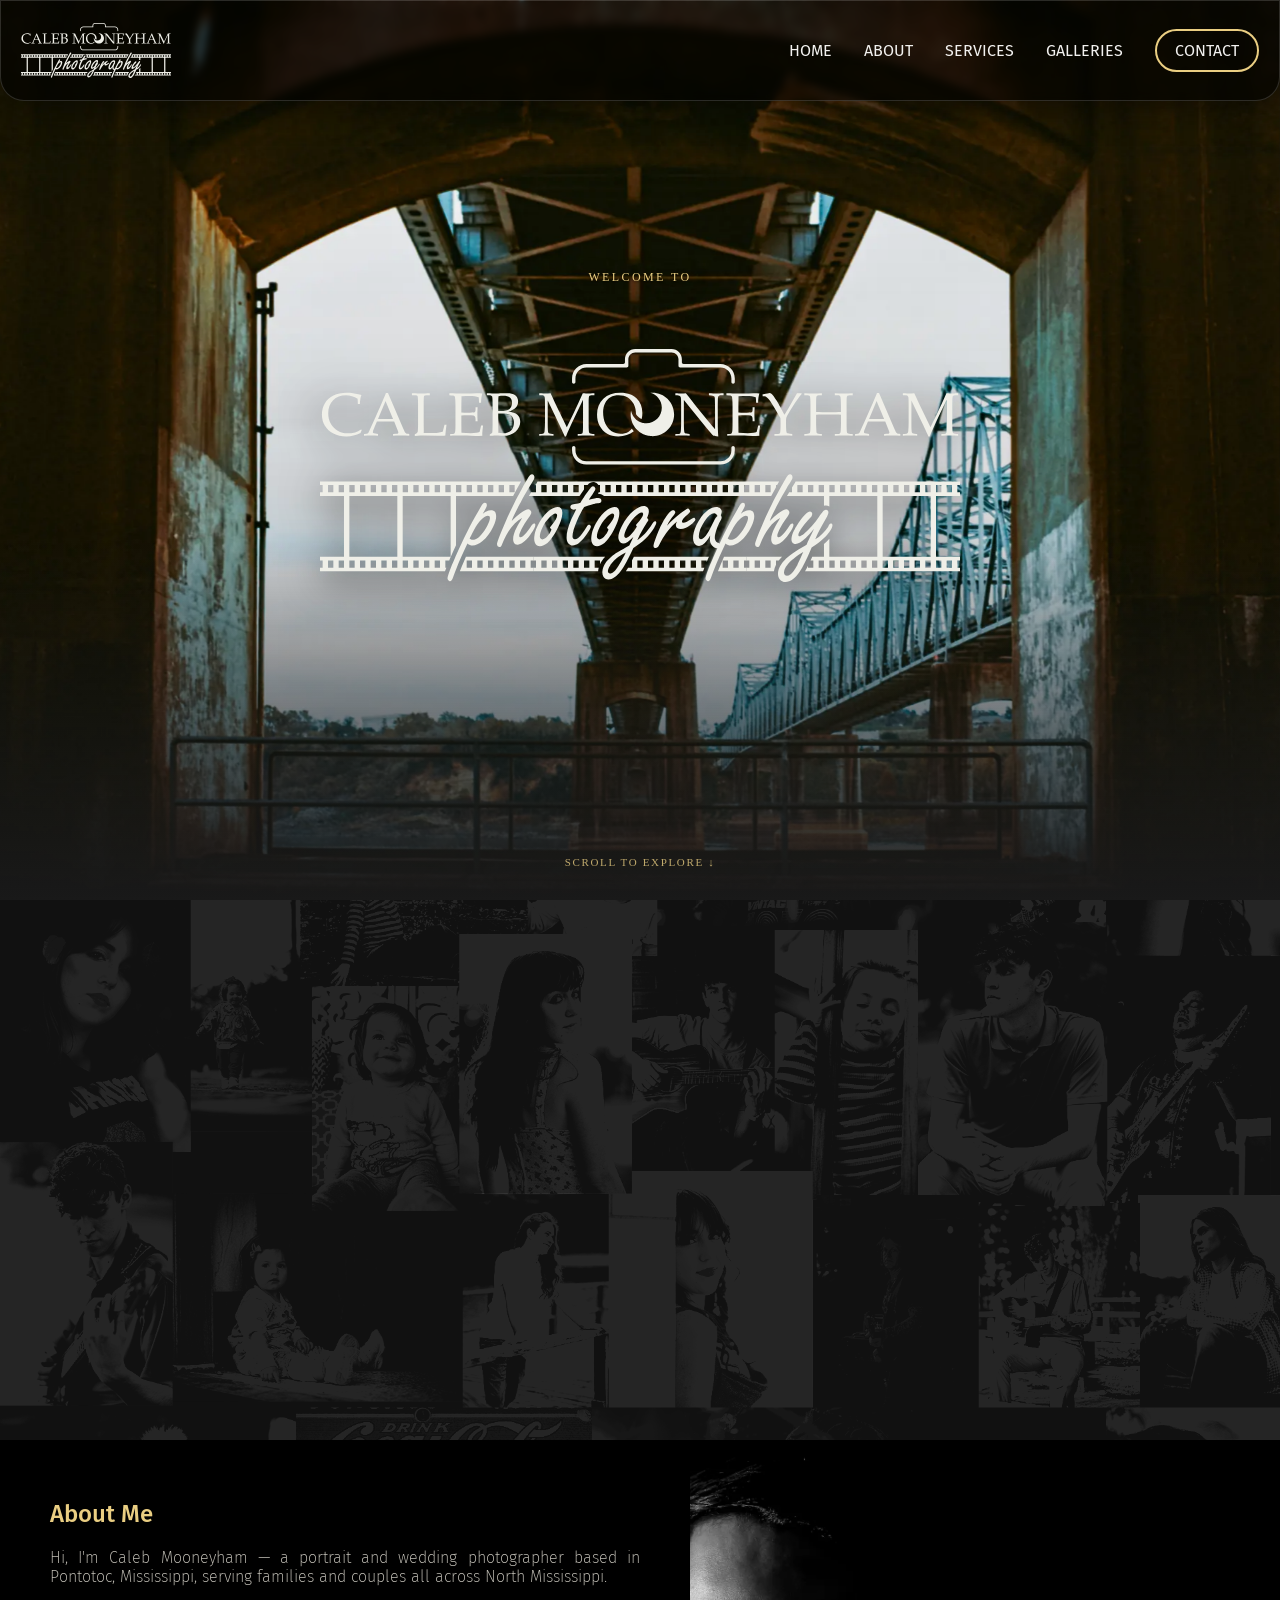
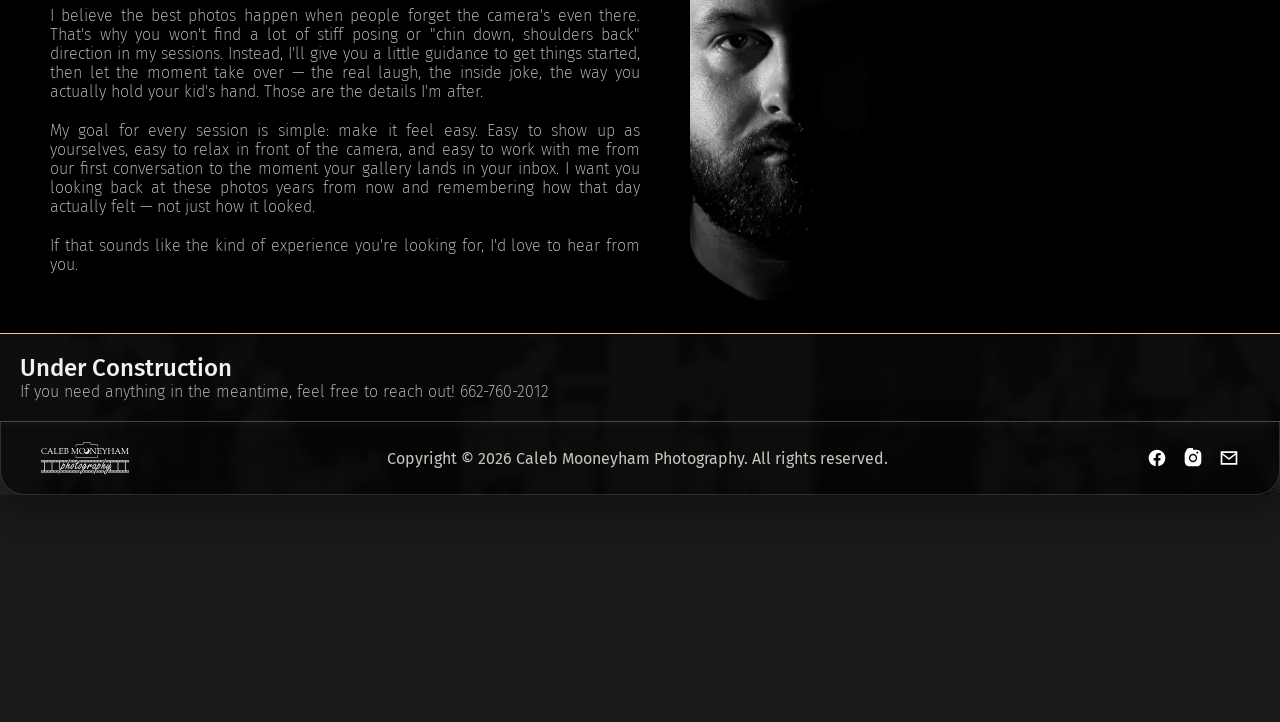
<file: Index.html>
<!DOCTYPE html>
<html lang="en">
<style>
  body {
    background-image: url('./img/background.webp');
    background-size: 100%;
    background-position: center;  
    }
</style>
<head>
  <meta charset="UTF-8">
  <meta name="viewport" content="width=device-width, initial-scale=1.0">
  <title>Caleb Mooneyham Photo</title>
    <link rel="stylesheet" href="./css/style.css">
</head>
<body>
<!-- =====================================================================
                                NAVIGATION BAR
     ===================================================================== -->
    <nav>
        <div class="logo">
            <img src="./img/logo.svg" alt="./img/logo.webp">
        </div>
        <div class="hamburger">
            <div class="bar"></div>
            <div class="bar"></div>
            <div class="bar"></div>
        </div>
        <ul class="nav-links">
            <li><a href="./index.html">Home</a></li>
            <li><a href="./index.html#about">About</a></li>
            <li><a href="./index.html#services">Services</a></li>
            <li><a href="./portfolio.html">Galleries</a></li>
            <li><a class="nav-cta-button" href="#contact">Contact</a></li>
        </ul>
    </nav>
<!-- =====================================================================
                            NAVIGATION BAR END
     ===================================================================== -->

      <!-- ====== GALLERY HEADER ====== -->
  <div class="hero-wrap">
    <section class="hero">
      <div class="hero__img" id="heroImg" style="background-image: url('./img/header.webp');"></div>
      <div class="hero__overlay"></div>
      <div class="hero__content" id="heroContent">
        <div class="hero__eyebrow">WELCOME TO</div>
        <img class="logo-main" src="./img/logo.svg">
        <!-- <p class="body-c">
        DESCRIPTION
        </p> -->
    </div>
      <div class="hero__scroll">Scroll to explore ↓</div>
    </section>
  </div>

  <!-- ====== END GALLERY HEADER ====== -->
<section class="about-me-box" id="about">
  <div class="about-me-text">
<p class="heading-acc">About Me</p>
<p class="body">Hi, I'm Caleb Mooneyham — a portrait and wedding photographer based in Pontotoc, Mississippi, serving families and couples all across North Mississippi.</p>
<p class="body">I believe the best photos happen when people forget the camera's even there. That's why you won't find a lot of stiff posing or "chin down, shoulders back" direction in my sessions. Instead, I'll give you a little guidance to get things started, then let the moment take over — the real laugh, the inside joke, the way you actually hold your kid's hand. Those are the details I'm after.</p>
<p class="body">My goal for every session is simple: make it feel easy. Easy to show up as yourselves, easy to relax in front of the camera, and easy to work with me from our first conversation to the moment your gallery lands in your inbox. I want you looking back at these photos years from now and remembering how that day actually felt — not just how it looked.</p>
<p class="body">If that sounds like the kind of experience you're looking for, I'd love to hear from you.</p>
</div>
<div class="about-me-image">
<picture>
<source media="(max-width: 768px)" srcset="./img/about-mob.webp">
<img src="./img/about-dsk2.webp" alt="Caleb Mooneyham, photographer, lying on the ground taking a photo">
</picture>
</div>
</section>


    <div class="boxnm">
        <p class="heading">Under Construction</p>
        <p class="body">If you need anything in the meantime, feel free to reach out! 662-760-2012</p>
    </div>
<!-- =============================================================================
                                    WEBSITE FOOTER
     ============================================================================= -->
<footer class="site-footer">
  <div class="footer-logo">
    <a href="./index.html">
      <img src="./img/logo.svg" alt="Caleb Mooneyham Photography logo">
    </a>
  </div>

  <p class="body-c">Copyright &copy; 2026 Caleb Mooneyham Photography. All rights reserved.</p>

  <div class="footer-social">
    <a href="https://facebook.com/yourpage" target="_blank" rel="noopener noreferrer" aria-label="Facebook">
      <svg viewBox="0 0 24 24" width="20" height="20" fill="currentColor">
        <path d="M22 12c0-5.523-4.477-10-10-10S2 6.477 2 12c0 4.991 3.657 9.128 8.438 9.878v-6.987h-2.54V12h2.54V9.797c0-2.506 1.492-3.89 3.777-3.89 1.094 0 2.238.195 2.238.195v2.46h-1.26c-1.243 0-1.63.771-1.63 1.562V12h2.773l-.443 2.891h-2.33v6.987C18.343 21.128 22 16.991 22 12z"/>
      </svg>
    </a>
    <a href="https://instagram.com/yourhandle" target="_blank" rel="noopener noreferrer" aria-label="Instagram">
      <svg viewBox="0 0 24 24" width="20" height="20" fill="currentColor">
        <path d="M12 2c2.717 0 3.056.01 4.122.06 1.065.05 1.79.217 2.428.465a4.9 4.9 0 0 1 1.771 1.153 4.9 4.9 0 0 1 1.153 1.771c.248.637.415 1.363.465 2.428.05 1.066.06 1.405.06 4.122s-.01 3.056-.06 4.122c-.05 1.065-.217 1.79-.465 2.428a4.9 4.9 0 0 1-1.153 1.771 4.9 4.9 0 0 1-1.771 1.153c-.637.248-1.363.415-2.428.465-1.066.05-1.405.06-4.122.06s-3.056-.01-4.122-.06c-1.065-.05-1.79-.217-2.428-.465a4.9 4.9 0 0 1-1.771-1.153 4.9 4.9 0 0 1-1.153-1.771c-.248-.637-.415-1.363-.465-2.428C2.01 15.056 2 14.717 2 12s.01-3.056.06-4.122c.05-1.065.217-1.79.465-2.428a4.9 4.9 0 0 1 1.153-1.771A4.9 4.9 0 0 1 5.45.526C6.087.278 6.812.111 7.878.06 8.944.01 9.283 0 12 0zm0 5a5 5 0 1 0 0 10 5 5 0 0 0 0-10zm0 8.25a3.25 3.25 0 1 1 0-6.5 3.25 3.25 0 0 1 0 6.5zm5.25-8.5a1.25 1.25 0 1 0 0-2.5 1.25 1.25 0 0 0 0 2.5z"/>
      </svg>
    </a>
    <a href="mailto:you@example.com" aria-label="Email">
      <svg viewBox="0 0 24 24" width="20" height="20" fill="currentColor">
        <path d="M2 4h20v16H2V4zm2 2v.01L12 12l8-5.99V6H4zm16 2.24l-7.4 5.55a1 1 0 0 1-1.2 0L4 8.24V18h16V8.24z"/>
      </svg>
    </a>
  </div>
</footer>
<!-- =============================================================================
                                  WEBSITE FOOTER END
     ============================================================================= -->
</body>

<script src="./js/navigation.js"></script>
<script src="./js/script.js"></script>
</html>
</file>
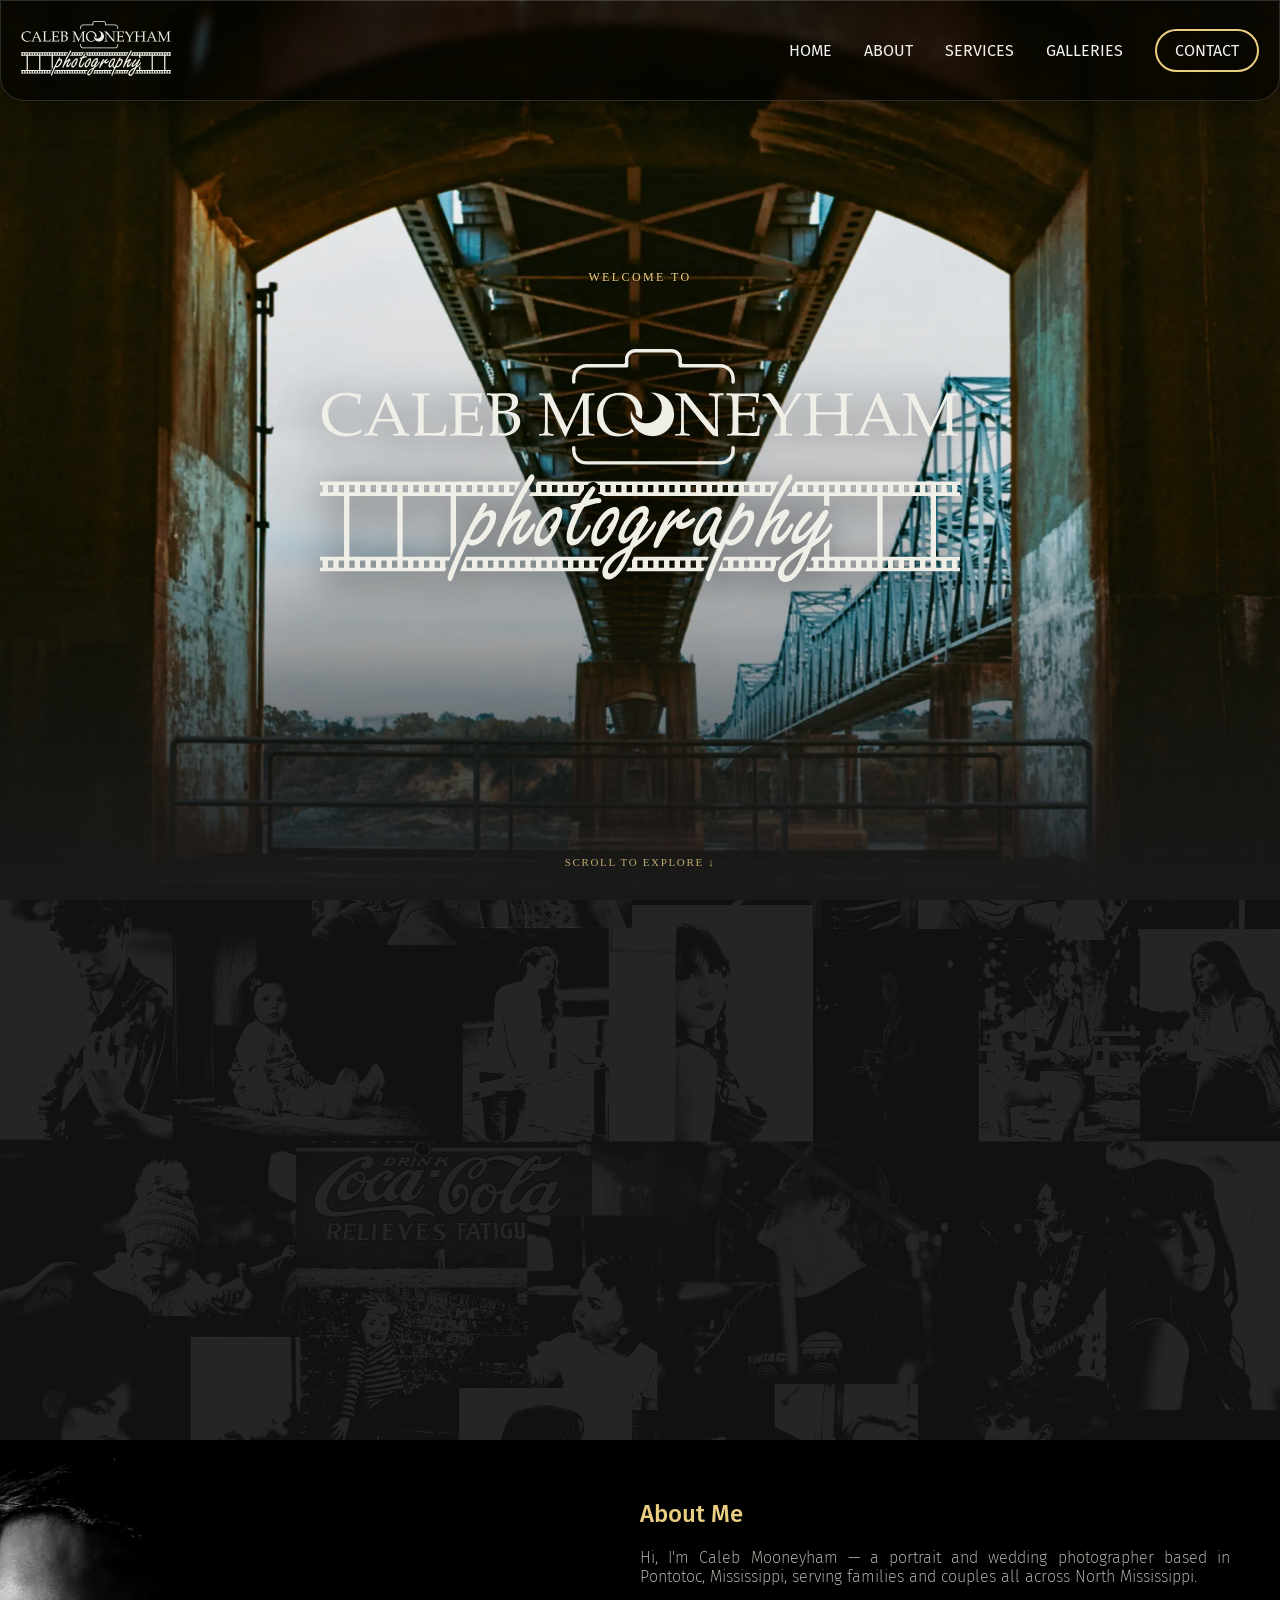
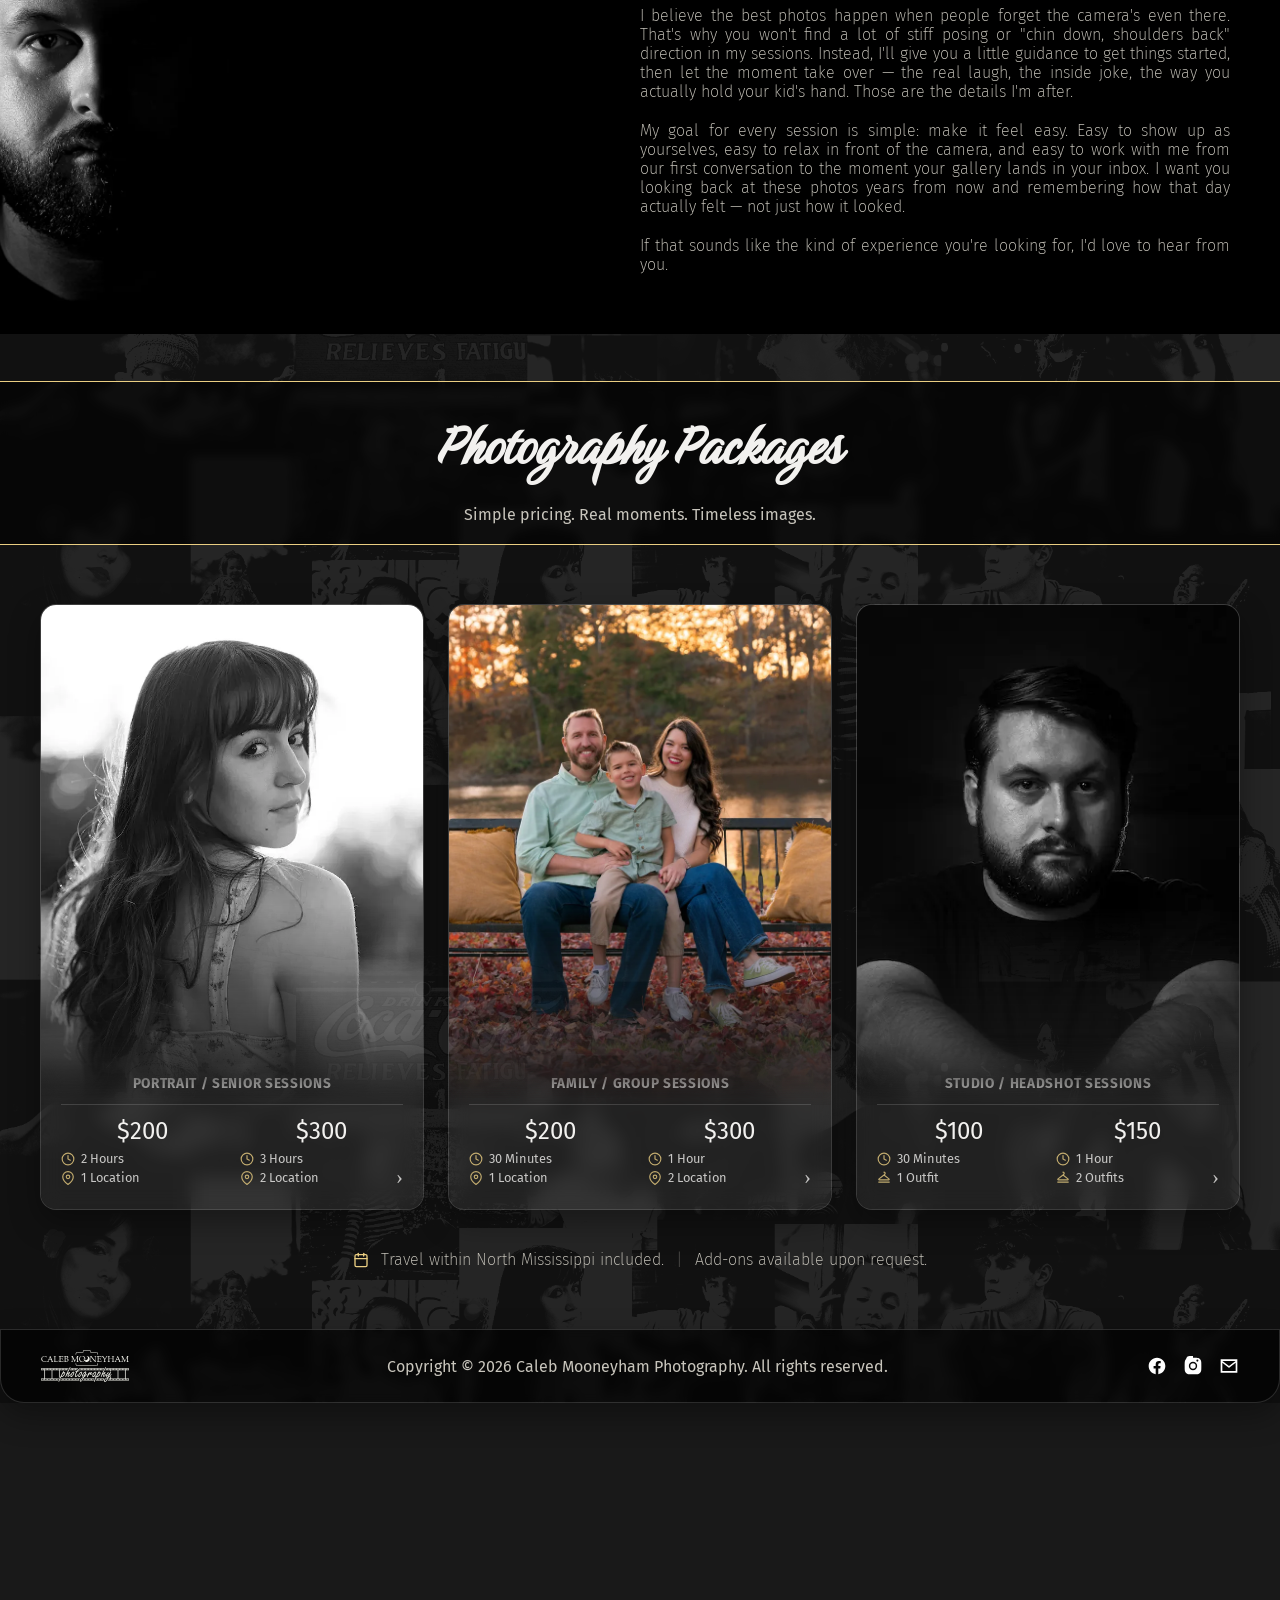
<file: index.html>
<!DOCTYPE html>
<html lang="en">
<style>
  body {
    background-image: url('./img/background.webp');
    background-size: 100%;
    background-position: center;  
    }
</style>
<head>
  <meta charset="UTF-8">
  <meta name="viewport" content="width=device-width, initial-scale=1.0">
  <title>Caleb Mooneyham Photo</title>
    <link rel="stylesheet" href="./css/style.css?v=3">
</head>

<body>
<!-- =====================================================================
                                NAVIGATION BAR
     ===================================================================== -->
    <nav>
        <div class="logo">
          <a href="./index.html">
            <img src="./img/logo.svg" alt="./img/logo.webp">
          </a>
        </div>
        <div class="hamburger">
            <div class="bar"></div>
            <div class="bar"></div>
            <div class="bar"></div>
        </div>
        <ul class="nav-links">
            <li><a href="./index.html">Home</a></li>
            <li><a href="./index.html#about">About</a></li>
            <li><a href="./index.html#services">Services</a></li>
            <li><a href="./portfolio.html">Galleries</a></li>
            <li><a class="nav-cta-button" href="#" id="contact-btn">Contact</a></li>
        </ul>
    </nav>
<!-- =====================================================================
                            NAVIGATION BAR END
     ===================================================================== -->

      <!-- ====== GALLERY HEADER ====== -->
  <div class="hero-wrap">
    <section class="hero">
      <div class="hero__img" id="heroImg" style="background-image: url('./img/header.webp');"></div>
      <div class="hero__overlay"></div>
      <div class="hero__content" id="heroContent">
        <div class="hero__eyebrow">WELCOME TO</div>
        <img class="logo-main" src="./img/logo.svg">
        <!-- <p class="body-c">
        DESCRIPTION
        </p> -->
    </div>
      <div class="hero__scroll">Scroll to explore ↓</div>
    </section>
  </div>

  <!-- ====== END GALLERY HEADER ====== -->
<section class="about-me-box" id="about">
  <div class="about-me-image">
    <picture>
    <source media="(max-width: 768px)" srcset="./img/about-mob.webp?v=2">
    <img src="./img/about-dsk2.webp?v=2" alt="Caleb Mooneyham, photographer, lying on the ground taking a photo">
    </picture>
    </div>
  <div class="about-me-text">
    <p class="heading-acc">About Me</p>
    <p class="body">Hi, I'm Caleb Mooneyham — a portrait and wedding photographer based in Pontotoc, Mississippi, serving families and couples all across North Mississippi.</p>
    <p class="body">I believe the best photos happen when people forget the camera's even there. That's why you won't find a lot of stiff posing or "chin down, shoulders back" direction in my sessions. Instead, I'll give you a little guidance to get things started, then let the moment take over — the real laugh, the inside joke, the way you actually hold your kid's hand. Those are the details I'm after.</p>
    <p class="body">My goal for every session is simple: make it feel easy. Easy to show up as yourselves, easy to relax in front of the camera, and easy to work with me from our first conversation to the moment your gallery lands in your inbox. I want you looking back at these photos years from now and remembering how that day actually felt — not just how it looked.</p>
    <p class="body">If that sounds like the kind of experience you're looking for, I'd love to hear from you.</p>
    </div>
</section>

<!-- =============================================================================
                                    Packages
     ============================================================================= -->
<section id="services">
  <div style="height: 3rem;"></div>

    <div class="boxnm">
  <p class="title-dec">Photography Packages</p>
  <p class="body-c">Simple pricing. Real moments. Timeless images.</p>
    </div>
<section class="packages-section">
  
  <div class="packages-grid">

    <a href="gal_portraiture.html" class="package-card">
      <div class="package-image">
        <img src="./img/port-card.webp" alt="Portrait and senior session example" style="object-position: top;">
      </div>
      <div class="package-content">
        <p class="package-name">PORTRAIT / SENIOR SESSIONS</p>
        <div class="package-tiers">
          <div class="tier">
            <p class="tier-price">$200</p>
            <p class="tier-detail"><svg class="icon-clock" viewBox="0 0 24 24" width="14" height="14" fill="none" stroke="currentColor" stroke-width="2" stroke-linecap="round" stroke-linejoin="round"><circle cx="12" cy="12" r="10"/><polyline points="12 6 12 12 16 14"/></svg> 2 Hours</p>
            <p class="tier-detail"><svg class="icon-pin" viewBox="0 0 24 24" width="14" height="14" fill="none" stroke="currentColor" stroke-width="2" stroke-linecap="round" stroke-linejoin="round"><path d="M21 10c0 7-9 13-9 13s-9-6-9-13a9 9 0 0 1 18 0z"/><circle cx="12" cy="10" r="3"/></svg> 1 Location</p>
          </div>
          <div class="tier">
            <p class="tier-price">$300</p>
            <p class="tier-detail"><svg class="icon-clock" viewBox="0 0 24 24" width="14" height="14" fill="none" stroke="currentColor" stroke-width="2" stroke-linecap="round" stroke-linejoin="round"><circle cx="12" cy="12" r="10"/><polyline points="12 6 12 12 16 14"/></svg> 3 Hours</p>
            <p class="tier-detail"><svg class="icon-pin" viewBox="0 0 24 24" width="14" height="14" fill="none" stroke="currentColor" stroke-width="2" stroke-linecap="round" stroke-linejoin="round"><path d="M21 10c0 7-9 13-9 13s-9-6-9-13a9 9 0 0 1 18 0z"/><circle cx="12" cy="10" r="3"/></svg> 2 Location</p>
          </div>
        </div>
        <span class="package-arrow">&#8250;</span>
      </div>
    </a>

    <a href="#" class="package-card">
      <div class="package-image">
        <img src="./img/family-sessions.webp" alt="Family and group session example">
      </div>
      <div class="package-content">
        <p class="package-name">FAMILY / GROUP SESSIONS</p>
        <div class="package-tiers">
          <div class="tier">
            <p class="tier-price">$200</p>
            <p class="tier-detail"><svg class="icon-clock" viewBox="0 0 24 24" width="14" height="14" fill="none" stroke="currentColor" stroke-width="2" stroke-linecap="round" stroke-linejoin="round"><circle cx="12" cy="12" r="10"/><polyline points="12 6 12 12 16 14"/></svg> 30 Minutes</p>
            <p class="tier-detail"><svg class="icon-pin" viewBox="0 0 24 24" width="14" height="14" fill="none" stroke="currentColor" stroke-width="2" stroke-linecap="round" stroke-linejoin="round"><path d="M21 10c0 7-9 13-9 13s-9-6-9-13a9 9 0 0 1 18 0z"/><circle cx="12" cy="10" r="3"/></svg> 1 Location</p>
          </div>
          <div class="tier">
            <p class="tier-price">$300</p>
            <p class="tier-detail"><svg class="icon-clock" viewBox="0 0 24 24" width="14" height="14" fill="none" stroke="currentColor" stroke-width="2" stroke-linecap="round" stroke-linejoin="round"><circle cx="12" cy="12" r="10"/><polyline points="12 6 12 12 16 14"/></svg> 1 Hour</p>
            <p class="tier-detail"><svg class="icon-pin" viewBox="0 0 24 24" width="14" height="14" fill="none" stroke="currentColor" stroke-width="2" stroke-linecap="round" stroke-linejoin="round"><path d="M21 10c0 7-9 13-9 13s-9-6-9-13a9 9 0 0 1 18 0z"/><circle cx="12" cy="10" r="3"/></svg> 2 Location</p>
          </div>
        </div>
        <span class="package-arrow">&#8250;</span>
      </div>
    </a>

    <a href="gal_studio.html" class="package-card">
      <div class="package-image">
        <img src="./galleries/studio/card.webp" alt="Studio and headshot session example" style="object-position: top;">
      </div>
      <div class="package-content">
        <p class="package-name">STUDIO / HEADSHOT SESSIONS</p>
        <div class="package-tiers">
          <div class="tier">
            <p class="tier-price">$100</p>
            <p class="tier-detail"><svg class="icon-clock" viewBox="0 0 24 24" width="14" height="14" fill="none" stroke="currentColor" stroke-width="2" stroke-linecap="round" stroke-linejoin="round"><circle cx="12" cy="12" r="10"/><polyline points="12 6 12 12 16 14"/></svg> 30 Minutes</p>
            <p class="tier-detail"><svg class="icon-hanger" viewBox="0 0 24 24" width="14" height="14" fill="none" stroke="currentColor" stroke-width="2" stroke-linecap="round" stroke-linejoin="round"><path d="M12 2a2 2 0 0 1 2 2c0 .74-.4 1.39-1 1.73V7"/><path d="M12 7l8.5 6.5a1 1 0 0 1-.6 1.8H4.1a1 1 0 0 1-.6-1.8L12 7z"/><line x1="3" y1="19" x2="21" y2="19"/></svg> 1 Outfit</p>
          </div>
          <div class="tier">
            <p class="tier-price">$150</p>
            <p class="tier-detail"><svg class="icon-clock" viewBox="0 0 24 24" width="14" height="14" fill="none" stroke="currentColor" stroke-width="2" stroke-linecap="round" stroke-linejoin="round"><circle cx="12" cy="12" r="10"/><polyline points="12 6 12 12 16 14"/></svg> 1 Hour</p>
            <p class="tier-detail"><svg class="icon-hanger" viewBox="0 0 24 24" width="14" height="14" fill="none" stroke="currentColor" stroke-width="2" stroke-linecap="round" stroke-linejoin="round"><path d="M12 2a2 2 0 0 1 2 2c0 .74-.4 1.39-1 1.73V7"/><path d="M12 7l8.5 6.5a1 1 0 0 1-.6 1.8H4.1a1 1 0 0 1-.6-1.8L12 7z"/><line x1="3" y1="19" x2="21" y2="19"/></svg> 2 Outfits</p>
          </div>
        </div>
        <span class="package-arrow">&#8250;</span>
      </div>
    </a>

    <!--
    <a href="#" class="package-card">
      <div class="package-image">
        <img src="./img/seasonal-minis.webp" alt="Seasonal mini session example">
      </div>
      <div class="package-content">
        <p class="package-name">SEASONALS / MINIS</p>
        <div class="package-tiers package-tiers-single">
          <div class="tier">
            <p class="tier-price">$100</p>
            <p class="tier-detail"><svg class="icon-clock" viewBox="0 0 24 24" width="14" height="14" fill="none" stroke="currentColor" stroke-width="2" stroke-linecap="round" stroke-linejoin="round"><circle cx="12" cy="12" r="10"/><polyline points="12 6 12 12 16 14"/></svg> 30 Minutes</p>
            <p class="tier-detail"><svg class="icon-pin" viewBox="0 0 24 24" width="14" height="14" fill="none" stroke="currentColor" stroke-width="2" stroke-linecap="round" stroke-linejoin="round"><path d="M21 10c0 7-9 13-9 13s-9-6-9-13a9 9 0 0 1 18 0z"/><circle cx="12" cy="10" r="3"/></svg> Predetermined Location</p>
          </div>
        </div>
        <span class="package-arrow">&#8250;</span>
      </div>
    </a>
    -->

    <!--
    <a href="#" class="package-card">
      <div class="package-image">
        <img src="./img/couples-engagements.webp" alt="Couples and engagement session example">
      </div>
      <div class="package-content">
        <p class="package-name">COUPLES / ENGAGEMENTS</p>
        <div class="package-tiers package-tiers-single">
          <div class="tier">
            <p class="tier-price">$200</p>
            <p class="tier-detail"><svg class="icon-clock" viewBox="0 0 24 24" width="14" height="14" fill="none" stroke="currentColor" stroke-width="2" stroke-linecap="round" stroke-linejoin="round"><circle cx="12" cy="12" r="10"/><polyline points="12 6 12 12 16 14"/></svg> 1 Hour</p>
            <p class="tier-detail"><svg class="icon-pin" viewBox="0 0 24 24" width="14" height="14" fill="none" stroke="currentColor" stroke-width="2" stroke-linecap="round" stroke-linejoin="round"><path d="M21 10c0 7-9 13-9 13s-9-6-9-13a9 9 0 0 1 18 0z"/><circle cx="12" cy="10" r="3"/></svg> 1 Location</p>
          </div>
        </div>
        <span class="package-arrow">&#8250;</span>
      </div>
    </a>
    -->

    <!--
  <a href="#" class="package-card">
    <div class="package-image">
      <img src="./img/wedding-coverage.webp" alt="Wedding coverage example">
    </div>
    <div class="package-content">
      <p class="package-name">WEDDING COVERAGE</p>
      <div class="package-tiers package-tiers-single">
        <div class="tier">
          <p class="tier-price">Starting at $1,500</p>
          <p class="tier-detail">Custom packages available</p>
        </div>
      </div>
      <span class="package-arrow">&#8250;</span>
    </div>
  </a>
    -->

  </div>

  <p class="body packages-footer">
    <svg class="icon-cal" viewBox="0 0 24 24" width="16" height="16" fill="none" stroke="currentColor" stroke-width="2" stroke-linecap="round" stroke-linejoin="round"><rect x="3" y="4" width="18" height="18" rx="2"/><line x1="16" y1="2" x2="16" y2="6"/><line x1="8" y1="2" x2="8" y2="6"/><line x1="3" y1="10" x2="21" y2="10"/></svg>
    Travel within North Mississippi included.
    <span class="footer-divider">|</span>
    Add-ons available upon request.
  </p>
</section>

<!-- =============================================================================
                                    PACKAGES END
     ============================================================================= -->

<!-- =============================================================================
                                    WEBSITE FOOTER
     ============================================================================= -->
<footer class="site-footer">
  <div class="footer-logo">
    <a href="./index.html">
      <img src="./img/logo.svg" alt="Caleb Mooneyham Photography logo">
    </a>
  </div>

  <p class="body-c">Copyright &copy; 2026 Caleb Mooneyham Photography. All rights reserved.</p>

  <div class="footer-social">
    <a href="https://www.facebook.com/calebmooneyhamphoto" target="_blank" rel="noopener noreferrer" aria-label="Facebook">
      <svg viewBox="0 0 24 24" width="20" height="20" fill="currentColor">
        <path d="M22 12c0-5.523-4.477-10-10-10S2 6.477 2 12c0 4.991 3.657 9.128 8.438 9.878v-6.987h-2.54V12h2.54V9.797c0-2.506 1.492-3.89 3.777-3.89 1.094 0 2.238.195 2.238.195v2.46h-1.26c-1.243 0-1.63.771-1.63 1.562V12h2.773l-.443 2.891h-2.33v6.987C18.343 21.128 22 16.991 22 12z"/>
      </svg>
    </a>
    <a href="https://instagram.com/calebmooneyhamphoto" target="_blank" rel="noopener noreferrer" aria-label="Instagram">
      <svg viewBox="0 0 24 24" width="20" height="20" fill="currentColor">
        <path d="M12 2c2.717 0 3.056.01 4.122.06 1.065.05 1.79.217 2.428.465a4.9 4.9 0 0 1 1.771 1.153 4.9 4.9 0 0 1 1.153 1.771c.248.637.415 1.363.465 2.428.05 1.066.06 1.405.06 4.122s-.01 3.056-.06 4.122c-.05 1.065-.217 1.79-.465 2.428a4.9 4.9 0 0 1-1.153 1.771 4.9 4.9 0 0 1-1.771 1.153c-.637.248-1.363.415-2.428.465-1.066.05-1.405.06-4.122.06s-3.056-.01-4.122-.06c-1.065-.05-1.79-.217-2.428-.465a4.9 4.9 0 0 1-1.771-1.153 4.9 4.9 0 0 1-1.153-1.771c-.248-.637-.415-1.363-.465-2.428C2.01 15.056 2 14.717 2 12s.01-3.056.06-4.122c.05-1.065.217-1.79.465-2.428a4.9 4.9 0 0 1 1.153-1.771A4.9 4.9 0 0 1 5.45.526C6.087.278 6.812.111 7.878.06 8.944.01 9.283 0 12 0zm0 5a5 5 0 1 0 0 10 5 5 0 0 0 0-10zm0 8.25a3.25 3.25 0 1 1 0-6.5 3.25 3.25 0 0 1 0 6.5zm5.25-8.5a1.25 1.25 0 1 0 0-2.5 1.25 1.25 0 0 0 0 2.5z"/>
      </svg>
    </a>
    <a href="mailto:caleb@calebmooneyham.com" aria-label="Email">
      <svg viewBox="0 0 24 24" width="20" height="20" fill="currentColor">
        <path d="M2 4h20v16H2V4zm2 2v.01L12 12l8-5.99V6H4zm16 2.24l-7.4 5.55a1 1 0 0 1-1.2 0L4 8.24V18h16V8.24z"/>
      </svg>
    </a>
  </div>
</footer>
<!-- =============================================================================
                                  WEBSITE FOOTER END
     ============================================================================= -->

<!-- =============================================================================
                                CONTACT MODAL
============================================================================= -->
     <div id="contact-modal" class="modal-overlay" hidden>
  <div class="modal-box">
    <button type="button" class="modal-close" aria-label="Close">&times;</button>
    <p class="heading-acc">Let's Talk</p>
    <p class="body">Fill this out and it'll open a pre-written email for you to send.</p>

    <form id="contact-form" action="https://formspree.io/f/mojgaaaw" method="POST">
      <label for="contact-name">Name</label>
      <input type="text" id="contact-name" name="name" required>

      <label for="contact-email">Your Email</label>
      <input type="email" id="contact-email" name="email" required>

      <label for="contact-phone">Phone Number</label>
      <input type="tel" id="contact-phone" name="phone" placeholder="(662) 555-0123">

      <label for="contact-package">Session Type</label>
      <select id="contact-package" name="package" required>
        <option value="" disabled selected>Select a session type</option>
        <option value="Portrait / Senior Sessions">Portrait / Senior Sessions</option>
        <option value="Family / Group Sessions">Family / Group Sessions</option>
        <option value="Studio / Headshot Sessions">Studio / Headshot Sessions</option>
        <option value="Seasonals / Minis">Seasonals / Minis</option>
        <option value="Couples / Engagements">Couples / Engagements</option>
        <option value="Wedding Coverage">Wedding Coverage</option>
        <option value="Not sure yet">Not sure yet</option>
      </select>

      <label for="contact-message">Message</label>
      <textarea id="contact-message" name="message" rows="4" required></textarea>

      <button type="submit" class="modal-submit">Send</button>
    </form>
    <p class="body modal-alt-contact">Prefer to reach out directly?</p>

    <div class="modal-alt-links">
      <a href="tel:16627602012" class="modal-alt-item">
        <svg viewBox="0 0 24 24" width="16" height="16" fill="none" stroke="currentColor" stroke-width="2" stroke-linecap="round" stroke-linejoin="round">
          <path d="M22 16.92v3a2 2 0 0 1-2.18 2 19.79 19.79 0 0 1-8.63-3.07 19.5 19.5 0 0 1-6-6 19.79 19.79 0 0 1-3.07-8.67A2 2 0 0 1 4.11 2h3a2 2 0 0 1 2 1.72c.127.96.362 1.903.7 2.81a2 2 0 0 1-.45 2.11L8.09 9.91a16 16 0 0 0 6 6l1.27-1.27a2 2 0 0 1 2.11-.45c.907.338 1.85.573 2.81.7A2 2 0 0 1 22 16.92z"/>
        </svg>
        (662) 760-2012
      </a>

      <a href="mailto:caleb@calebmooneyham.com" class="modal-alt-item">
        <svg viewBox="0 0 24 24" width="16" height="16" fill="none" stroke="currentColor" stroke-width="2" stroke-linecap="round" stroke-linejoin="round">
          <rect x="2" y="4" width="20" height="16" rx="2"/>
          <path d="m22 6-10 7L2 6"/>
        </svg>
        caleb@calebmooneyham.com
      </a>
    </div>
  </div>
</div>
<!-- =============================================================================
                                CONTACT MODAL END
============================================================================= -->

    </body>

<script src="./js/navigation.js?v=2"></script>
<script src="./js/script.js?v=3"></script>
</html>
</file>
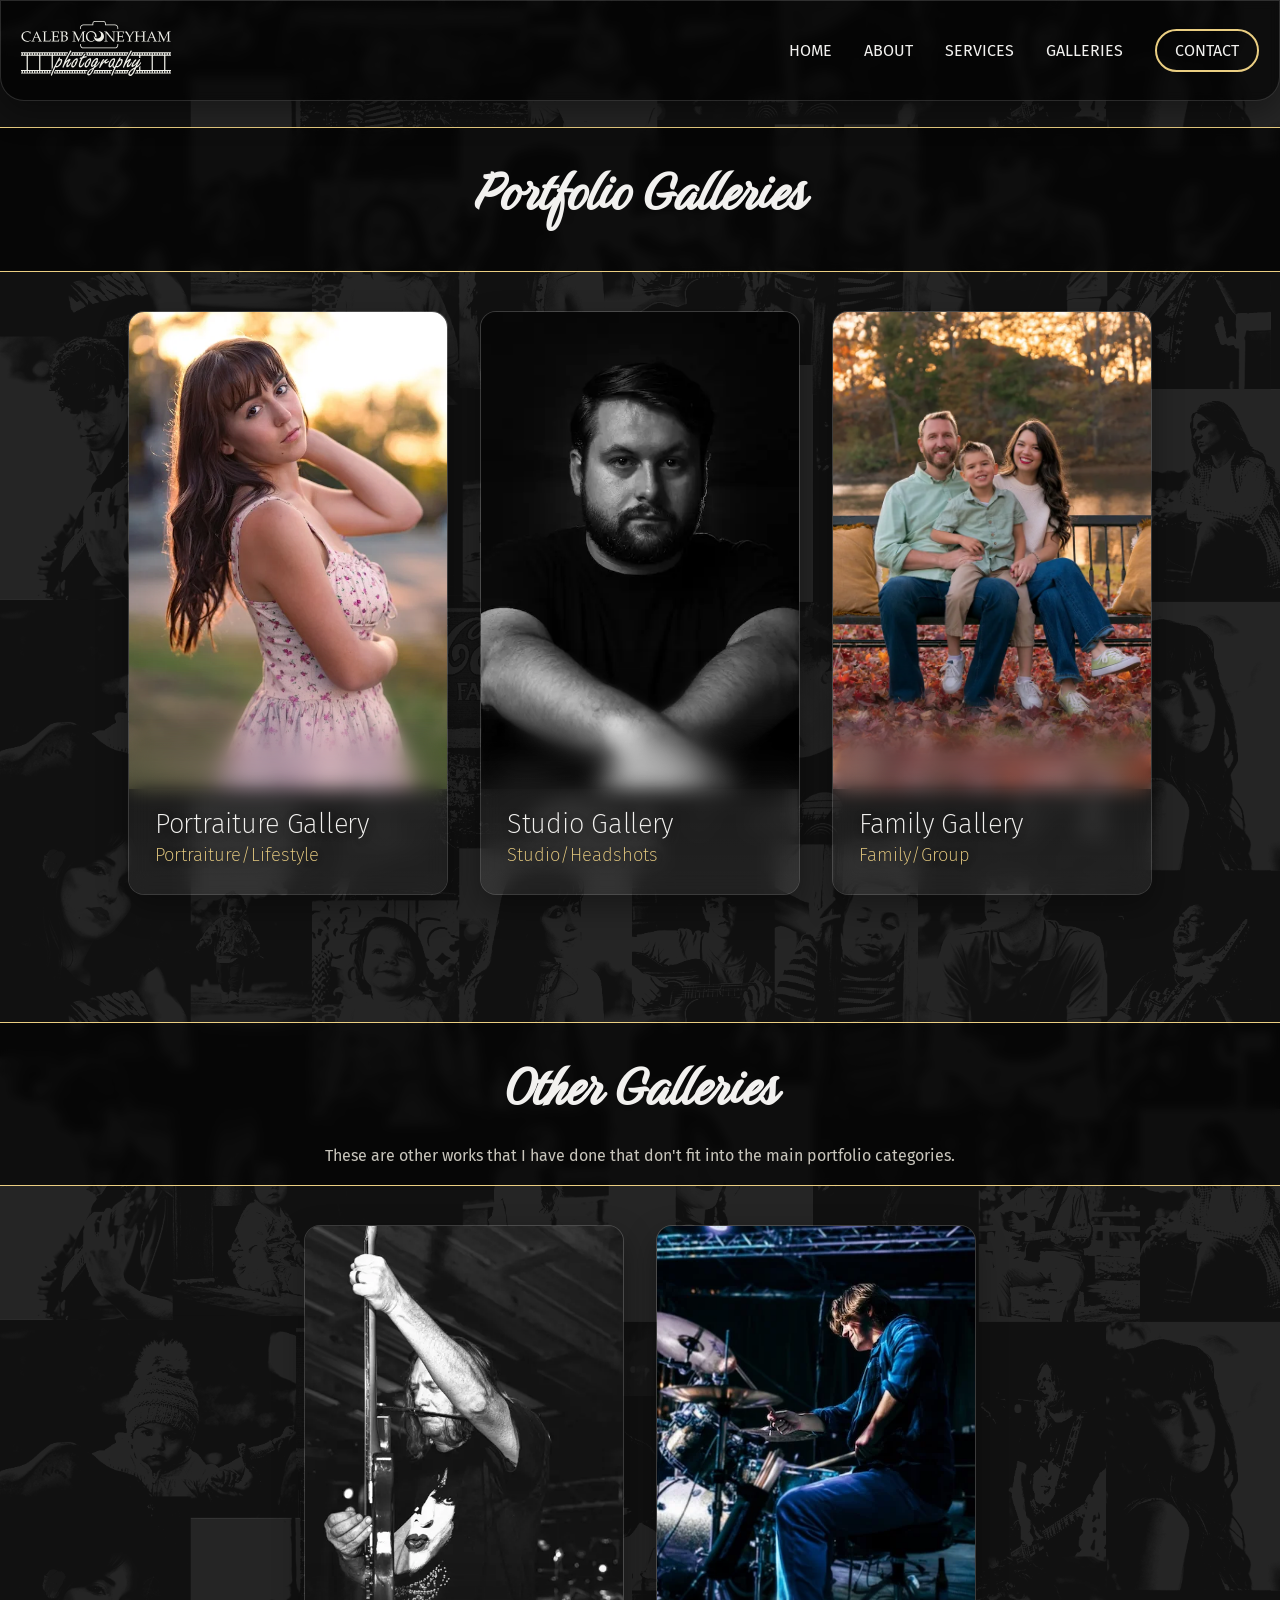
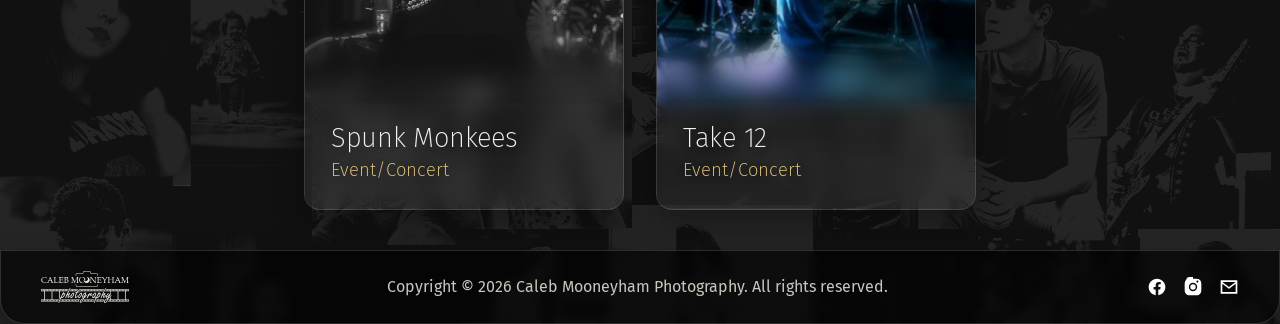
<file: portfolio.html>
<!DOCTYPE html>
<html lang="en">
<style>
  body {
    background-image: url('./img/background.webp');
    background-size: 100%;
    background-position: center;  
    }
</style>
<head>
<meta charset="UTF-8">
<title>Portfolio Gallery</title>
<link rel="stylesheet" href="./css/style.css?v=3">
</head>
<body>
<!-- =====================================================================
                                NAVIGATION BAR
     ===================================================================== -->
    <nav>
        <div class="logo">
          <a href="./index.html">
            <img src="./img/logo.svg" alt="./img/logo.webp">
          </a>
        </div>
        <div class="hamburger">
            <div class="bar"></div>
            <div class="bar"></div>
            <div class="bar"></div>
        </div>
        <ul class="nav-links">
            <li><a href="./index.html">Home</a></li>
            <li><a href="./index.html#about">About</a></li>
            <li><a href="./index.html#services">Services</a></li>
            <li><a href="./portfolio.html">Galleries</a></li>
            <li><a class="nav-cta-button" href="#contact">Contact</a></li>
        </ul>
    </nav>
<!-- =====================================================================
                            NAVIGATION BAR END
     ===================================================================== -->

     <!-- ====== HEADER ====== -->
    <div class="box">
    <p class="title-dec">
      Portfolio Galleries
    </p>
    <!-- <p class="body-c">
      This is the portfolio gallery for showcasing various photography projects.
    </p> -->
    <div class="btn-container">
    </div>
  </div>
  <!-- ====== END HEADER ====== -->

  <div class="title-card-grid">
      <a href="./gal_portraiture.html" class="title-card">
      <div class="title-card__media">
        <img
          class="title-card__image"
          src="./galleries/portraiture/card.webp"
          alt="Portfolio title photo"
        >
      </div>
      <div class="title-card__text">
        <p class="title-card__title">Portraiture Gallery</p>
        <p class="title-card__style">Portraiture/Lifestyle</p>
      </div>
    </a>

    <a href="./gal_studio.html" class="title-card">
      <div class="title-card__media">
        <img
          class="title-card__image"
          src="./galleries/studio/card.webp"
          alt="Portfolio title photo"
        >
      </div>
      <div class="title-card__text">
        <p class="title-card__title">Studio Gallery</p>
        <p class="title-card__style">Studio/Headshots</p>
      </div>
    </a>

    <a href="#" class="title-card">
      <div class="title-card__media">
        <img
          class="title-card__image"
          src="./img/family-sessions.webp"
          alt="Family portfolio title photo"
        >
      </div>
      <div class="title-card__text">
        <p class="title-card__title">Family Gallery</p>
        <p class="title-card__style">Family/Group</p>
      </div>
    </a>
<!-- 
    <a href="./gal_take12.html" class="title-card">
      <div class="title-card__media">
        <img
          class="title-card__image"
          src="./galleries/take12/card.webp"
          alt="Portfolio title photo"
        >
      </div>
      <div class="title-card__text">
        <p class="title-card__title">Take 12</p>
        <p class="title-card__style">Event/Concert</p>
      </div>
    </a> -->
  </div>

  <!-- ====== HEADER ====== -->
    <div class="box">
    <p class="title-dec">
      Other Galleries
    </p>
    <p class="body-c">
These are other works that I have done that don't fit into the main portfolio categories.
    </p>
    <div class="btn-container">
    </div>
  </div>
  <!-- ====== END HEADER ====== -->

  <div class="title-card-grid">
    <!--
      <a href="./gal_daphne.html" class="title-card">
      <div class="title-card__media">
        <img
          class="title-card__image"
          src="./galleries/daphne/card.webp"
          alt="Portfolio title photo"
        >
      </div>
      <div class="title-card__text">
        <p class="title-card__title">Her Little Adventures</p>
        <p class="title-card__style">Portraiture/Lifestyle</p>
      </div>
    </a>
    -->

    <a href="./gal_spunks.html" class="title-card">
      <div class="title-card__media">
        <img
          class="title-card__image"
          src="./galleries/spunks/card.webp"
          alt="Portfolio title photo"
        >
      </div>
      <div class="title-card__text">
        <p class="title-card__title">Spunk Monkees</p>
        <p class="title-card__style">Event/Concert</p>
      </div>
    </a>

    <a href="./gal_take12.html" class="title-card">
      <div class="title-card__media">
        <img
          class="title-card__image"
          src="./galleries/take12/card.webp"
          alt="Portfolio title photo"
        >
      </div>
      <div class="title-card__text">
        <p class="title-card__title">Take 12</p>
        <p class="title-card__style">Event/Concert</p>
      </div>
    </a>
  </div>

  <!-- =============================================================================
                                    WEBSITE FOOTER
     ============================================================================= -->
<footer class="site-footer">
  <div class="footer-logo">
    <a href="./index.html">
      <img src="./img/logo.svg" alt="Caleb Mooneyham Photography logo">
    </a>
  </div>

  <p class="body-c">Copyright &copy; 2026 Caleb Mooneyham Photography. All rights reserved.</p>

  <div class="footer-social">
    <a href="https://www.facebook.com/calebmooneyhamphoto" target="_blank" rel="noopener noreferrer" aria-label="Facebook">
      <svg viewBox="0 0 24 24" width="20" height="20" fill="currentColor">
        <path d="M22 12c0-5.523-4.477-10-10-10S2 6.477 2 12c0 4.991 3.657 9.128 8.438 9.878v-6.987h-2.54V12h2.54V9.797c0-2.506 1.492-3.89 3.777-3.89 1.094 0 2.238.195 2.238.195v2.46h-1.26c-1.243 0-1.63.771-1.63 1.562V12h2.773l-.443 2.891h-2.33v6.987C18.343 21.128 22 16.991 22 12z"/>
      </svg>
    </a>
    <a href="https://instagram.com/calebmooneyhamphoto" target="_blank" rel="noopener noreferrer" aria-label="Instagram">
      <svg viewBox="0 0 24 24" width="20" height="20" fill="currentColor">
        <path d="M12 2c2.717 0 3.056.01 4.122.06 1.065.05 1.79.217 2.428.465a4.9 4.9 0 0 1 1.771 1.153 4.9 4.9 0 0 1 1.153 1.771c.248.637.415 1.363.465 2.428.05 1.066.06 1.405.06 4.122s-.01 3.056-.06 4.122c-.05 1.065-.217 1.79-.465 2.428a4.9 4.9 0 0 1-1.153 1.771 4.9 4.9 0 0 1-1.771 1.153c-.637.248-1.363.415-2.428.465-1.066.05-1.405.06-4.122.06s-3.056-.01-4.122-.06c-1.065-.05-1.79-.217-2.428-.465a4.9 4.9 0 0 1-1.771-1.153 4.9 4.9 0 0 1-1.153-1.771c-.248-.637-.415-1.363-.465-2.428C2.01 15.056 2 14.717 2 12s.01-3.056.06-4.122c.05-1.065.217-1.79.465-2.428a4.9 4.9 0 0 1 1.153-1.771A4.9 4.9 0 0 1 5.45.526C6.087.278 6.812.111 7.878.06 8.944.01 9.283 0 12 0zm0 5a5 5 0 1 0 0 10 5 5 0 0 0 0-10zm0 8.25a3.25 3.25 0 1 1 0-6.5 3.25 3.25 0 0 1 0 6.5zm5.25-8.5a1.25 1.25 0 1 0 0-2.5 1.25 1.25 0 0 0 0 2.5z"/>
      </svg>
    </a>
    <a href="mailto:caleb@calebmooneyham.com" aria-label="Email">
      <svg viewBox="0 0 24 24" width="20" height="20" fill="currentColor">
        <path d="M2 4h20v16H2V4zm2 2v.01L12 12l8-5.99V6H4zm16 2.24l-7.4 5.55a1 1 0 0 1-1.2 0L4 8.24V18h16V8.24z"/>
      </svg>
    </a>
  </div>
</footer>
<!-- =============================================================================
                                  WEBSITE FOOTER END
     ============================================================================= -->

  <script src="./js/navigation.js?v=2"></script>
</body>
</html>
</file>
<file: css/style.css>
@import url('https://fonts.googleapis.com/css2?family=Fira+Sans:ital,wght@0,100;0,200;0,300;0,400;0,500;0,600;0,700;0,800;0,900;1,100;1,200;1,300;1,400;1,500;1,600;1,700;1,800;1,900&family=Roboto:ital,wght@0,100..900;1,100..900&display=swap');
@import url('https://fonts.googleapis.com/css2?family=Birthstone&family=Fira+Sans:ital,wght@0,100;0,200;0,300;0,400;0,500;0,600;0,700;0,800;0,900;1,100;1,200;1,300;1,400;1,500;1,600;1,700;1,800;1,900&family=Roboto:ital,wght@0,100..900;1,100..900&display=swap');

:root {
    --clr-blk: #040404;
    --clr-drk: #191919;
    --clr-lt: #c8c5bc;
    --clr-wht: #f2f1ef;
    --clr-accent: #eace82;
}

*, *::before, *::after {
    box-sizing: border-box;
}

* {
    margin: 0;
    padding: 0;
}

/* ========== General Styles ========== */

body {
    background-color: var(--clr-drk);
    /* background-image: url('../img/background.webp');
    background-size: 100%;
    background-position: center; */
}

/* ========== Font Styles ========== */
p.body {
    font-family: Fira Sans, sans-serif;
    font-size: 1rem;
    font-weight:200;
    color: var(--clr-lt);
    text-align: justify;
}

p.body-c {
    font-family: Fira Sans, sans-serif;
    font-size: 1rem;
    font-weight:400;
    color: var(--clr-lt);
    text-align: center;
}

p.title {
    font-family: Fira Sans, sans-serif;
    font-size: 2rem;
    font-weight: 600;
    text-align: center;
    color: var(--clr-wht);
}

p.title-dec {
    font-family: Birthstone, cursive;
    font-size: 4rem;
    font-weight: 600;
    text-align: center;
    color: var(--clr-wht);
    margin-bottom: 1rem;
}

p.heading {
    font-family: Fira Sans, sans-serif;
    font-size: 1.5rem;
    font-weight: 500;
    color: var(--clr-wht);
}

p.heading-acc {
    font-family: Fira Sans, sans-serif;
    font-size: 1.5rem;
    font-weight: 500;
    color: var(--clr-accent);
}

p.heading-dec {
    font-family: Birthstone, cursive;
    font-size: 2rem;
    font-weight: 400;
    color: var(--clr-wht);
}

/* ========== Box Styles ========== */

.box {
    font-size: 1rem;
    background-color: hsla(0, 0%, 0%, 0.6);
    outline: 1px solid var(--clr-accent);
    /* width: 100%;
    height: 200px; */
    padding: 20px;
    border-radius: 0rem;
    margin-top: 8rem;
    margin-right: 0rem;
    margin-bottom: 1rem;
    margin-left: 0rem;
      backdrop-filter: blur(4px);
  -webkit-backdrop-filter: blur(4px);
}

.boxnm {
    font-size: 1rem;
    background-color: hsla(0, 0%, 0%, 0.6);
    outline: 1px solid var(--clr-accent);
    /* width: 100%;
    height: 200px; */
    padding: 20px;
    border-radius: 0rem;
    margin-top: 0rem;
    margin-right: 0rem;
    margin-bottom: 0rem;
    margin-left: 0rem;
      backdrop-filter: blur(4px);
  -webkit-backdrop-filter: blur(4px);
}

.logo-main {
  display: block;
  margin: 3rem;
  width: 50vw;
  filter: drop-shadow(0 8px 20px rgba(0, 0, 0, 0.8));
}

.btn-container {
  text-align: center;
}

.btn-pill {
  display: inline-block;
  text-align: center;
  padding: 10px 28px;
  margin: 1rem;
  border: 2px solid var(--clr-accent);
  border-radius: 999px;
  background: transparent;
  color: var(--clr-wht);
  font-family: Fira Sans, sans-serif;
  font-size: 16px;
  text-decoration: none;
  cursor: pointer;
  transition: background 0.2s ease, color 0.2s ease, transform 0.2s ease;
}

.btn-pill:hover {
  background: var(--clr-accent);
  color: var(--clr-blk);
  transform: scale(1.1);
}

/* =========== About Me Section Styles ========== */

.about-me-box {
  display: flex;
  background-color: hsla(0, 0%, 0%, 1);
}

.about-me-text {
  flex: 1;
  padding: 60px 50px;
  display: flex;
  flex-direction: column;
  justify-content: center;
}

.about-me-text .heading-acc {
  margin: 0 0 20px 0;
}

.about-me-text .body {
  margin: 0 0 20px 0;
}

.about-me-text .body:last-child {
  margin-bottom: 0;
}

.about-me-image {
  flex: 1;
}

.about-me-image img {
  width: 100%;
  height: 100%;
  object-fit: cover;
  display: block;
}

/* Mobile: stack image on top, text below */
@media (max-width: 768px) {
  .about-me-box {
    flex-direction: column;
  }

  .about-me-image {
    order: -1;
    height: 45vh;
  }

  .about-me-text {
    padding: 40px 24px;
  }
}

/* ========== Navigation Styles ========== */

nav {
    position: fixed;
    top: 0;
    left: 0;
    right: 0;
    z-index: 100;
    display: flex;
    justify-content: space-between;
    align-items: center;
    padding: 10px 20px;
    background-color: hsla(0, 0%, 0%, 0.65);
    border: 1px solid rgba(255, 255, 255, 0.15);
    box-shadow: 0 12px 30px rgba(0, 0, 0, 0.35);
    border-radius: 0rem 0rem 1.5rem 1.5rem;
    backdrop-filter: blur(4px);
    -webkit-backdrop-filter: blur(4px);
}

.logo {
    display: flex;
    align-items: center;
}

.logo img {
    width: 150px;
}

.logo h3 {
    font-family: Fira Sans, bold;
    font-size: 28px;
    color: var(--clr-blk);
    margin-left: 10px;
    text-decoration: none;
}

.nav-links {
    display: flex;
    align-items: center;
    list-style: none;
}

.nav-links a {
    display: block;
    padding: 30px 16px;
    color: var(--clr-wht);
    text-decoration: none;
    font-family: Fira Sans, sans-serif;
    font-size: 16px;
    text-transform: uppercase;
    transition: all ease-in-out 100ms;
}

.nav-links a:hover {
    color: var(--clr-accent);
    transform: scale(1.1);
}

.nav-links .nav-cta-button {
    padding: 10px 18px;
    margin-left: 16px;
    border: 2px solid var(--clr-accent);
    border-radius: 50px;
}

.nav-links .nav-cta-button:hover {
    background-color: var(--clr-accent);
    color: var(--clr-blk);
}

.hamburger {
    display: none;
    cursor: pointer;
    width: 34px;
}

.hamburger .bar {
    flex-basis: 100%;
    height: 4px;
    background-color: var(--clr-wht);
    margin: 3px;
}

/* ========== Responsive Design ========== */

@media (max-width: 768px) {
    
    nav {
        flex-wrap: wrap;
    }

    .hamburger {
        display: flex;
        flex-wrap: wrap;
    }

    .logo {
        height: 80px;
    }

    .nav-links {
        display: none;
        flex-basis: 100%;
        flex-wrap: wrap;
    }

    .nav-links li {
        flex-basis: 100%;
    }

    .nav-links a {
        text-align: center;
        font-size: 28px;
    }

    .navlinks a:hover {
        background-color: var(--clr-accent);
    }

    .nav-links .nav-cta-button {
        padding: 30px 16px;
        margin-left: 0;
        border: none;
        border-radius: 0;
        margin-bottom: 20px;
    }

    .nav-links .nav-cta-button:hover {
        background-color: var(--clr-accent);
    }
}

/* ========== smooth scrolling margin ========== */
html {
  scroll-behavior: smooth;
}

section[id] {
  scroll-margin-top: 80px; /* match this to your nav bar's height */
}

/* ========== Masonry Photo Gallery ========== */

.masonry-gallery-section {
  /* Edit these to match your site's look */
  --gallery-gap: 1rem;
  --gallery-radius: 1rem;
  --gallery-placeholder-bg: #f0f0f0;
  --lightbox-bg: rgba(10, 10, 10, 0.92);

  padding: var(--gallery-gap);
}

.gallery {
  display: flex;
  align-items: flex-start;
  gap: var(--gallery-gap);
}

.gallery-col {
  flex: 1;
  min-width: 0;
  display: flex;
  flex-direction: column;
  gap: var(--gallery-gap);
}

.gallery img {
  width: 100%;
  height: auto;
  display: block;
  margin: 0;
  border-radius: var(--gallery-radius);
  background: var(--gallery-placeholder-bg);
  cursor: zoom-in;
  transition: opacity 0.25s ease, transform 0.25s ease;
  background-color: rgba(255, 255, 255, 0.03);
  border: 1px solid rgba(255, 255, 255, 0.15);
  box-shadow: 0 12px 30px rgba(0, 0, 0, 0.35);
}

.gallery img:hover {
  transform: translateY(-2px);
  opacity: 0.75;
  border-color: rgba(255, 255, 255, 0.35);
  cursor: pointer;
  box-shadow: 0 18px 40px rgba(0, 0, 0, 0.45);
}

.gallery img:focus-visible {
  outline: 3px solid #4da3ff;
  outline-offset: 2px;
}

.gallery-empty {
  text-align: center;
  color: #777;
  padding: 2rem 1rem;
  font-family: sans-serif;
}

/* ========== Lightbox ========== */

.lightbox {
  position: fixed;
  inset: 0;
  background: var(--lightbox-bg, rgba(10, 10, 10, 0.92));
  display: flex;
  align-items: center;
  justify-content: center;
  z-index: 1000;
  padding: 2rem;
  opacity: 0;
  visibility: hidden;
  transition: opacity 0.25s ease, visibility 0.25s ease;
}

.lightbox.active {
  opacity: 1;
  visibility: visible;
}

.lightbox-content {
  display: flex;
  flex-direction: column;
  align-items: center;
  gap: 1rem;
  max-width: 85vw;
  max-height: 92vh;
}

.lightbox-img {
  max-width: 100%;
  max-height: 78vh;
  border-radius: 1rem;
  box-shadow: 0 20px 60px rgba(0, 0, 0, 0.5);
  transform: scale(0.96);
  transition: transform 0.25s ease;
}

.lightbox.active .lightbox-img {
  transform: scale(1);
}

.lightbox-caption {
  margin: 0;
  max-width: 60ch;
  color: var(--clr-lt);
  font-family: fira sans, italic;
  font-size: 0.9rem;
  line-height: 1.4;
  text-align: center;
}

.lightbox-caption a {
  color: var(--clr-accent);
  font-weight: 600;
  text-decoration: underline;
}

.lightbox-caption a:hover {
  color: #cfe3ff;
}

.lightbox-caption a:focus-visible {
  outline: 2px solid #fff;
  outline-offset: 2px;
}

.lightbox-close,
.lightbox-prev,
.lightbox-next {
  position: absolute;
  background: none;
  border: none;
  color: #fff;
  cursor: pointer;
  line-height: 1;
  padding: 0.5rem;
  opacity: 0.8;
  transition: opacity 0.2s;
  z-index: 99;
}

.lightbox-close:hover,
.lightbox-prev:hover,
.lightbox-next:hover {
  opacity: 1;
}

.lightbox-close {
  top: 1rem;
  right: 1.5rem;
  font-size: 2.5rem;
}

.lightbox-prev {
  left: 1rem;
  top: 50%;
  transform: translateY(-50%);
  font-size: 2rem;
}

.lightbox-next {
  right: 1rem;
  top: 50%;
  transform: translateY(-50%);
  font-size: 2rem;
}

.lightbox-close:focus-visible,
.lightbox-prev:focus-visible,
.lightbox-next:focus-visible {
  outline: 2px solid #fff;
  outline-offset: 2px;
}

@media (prefers-reduced-motion: reduce) {
  .gallery img,
  .lightbox,
  .lightbox-img {
    transition: none;
  }
}

/* ============================================
   TITLE CARD GRID
   Houses multiple title cards and spaces them out evenly
   ============================================ */
.title-card-grid {
  display: flex;              /* lay cards out in a row */
  flex-wrap: wrap;            /* wrap to a new row when there's no more space */
  justify-content: center;    /* center the row(s) of cards */
  gap: 32px;                  /* even spacing between cards, horizontally and between rows */
  margin: 40px;                /* keeps the grid off the edges of the page */
}

/* ============================================
   TITLE CARD
   The clickable card itself (wraps image + text as one link)
   ============================================ */
.title-card {
  display: block;
  width: 320px;
  border-radius: 1rem;
  text-decoration: none;
  color: inherit;
  overflow: hidden;
  background-color: rgba(255, 255, 255, 0.03);
  border: 1px solid rgba(255, 255, 255, 0.15);
  transition: transform 0.25s ease, border-color 0.25s ease;
  box-shadow: 0 12px 30px rgba(0, 0, 0, 0.35);

}

/* Card hover: lifts the whole card slightly */
.title-card:hover {
  transform: translateY(-4px);
  border-color: rgba(255, 255, 255, 0.35);
  box-shadow: 0 18px 40px rgba(0, 0, 0, 0.45);
}

/* Card hover: zooms the photo in slightly (paired with .title-card__image below) */
.title-card:hover .title-card__image {
  transform: scale(1.04);
}

/* ============================================
   MEDIA (photo area)
   Crops the image to a consistent aspect ratio, regardless of source size
   ============================================ */
.title-card__media {
  overflow: hidden;
  aspect-ratio: 2 / 3;
  position: relative;
}

.title-card__media::before,
.title-card__media::after {
  content: "";
  position: absolute;
  left: 0;
  right: 0;
  bottom: 0;
  pointer-events: none;
}

.title-card__media::before {
  height: 140px;
  backdrop-filter: blur(4px);
  -webkit-backdrop-filter: blur(4px);
  mask-image: linear-gradient(to bottom, transparent 0%, black 100%);
  -webkit-mask-image: linear-gradient(to bottom, transparent 0%, black 100%);
}

.title-card__media::after {
  height: 70px;
  backdrop-filter: blur(10px);
  -webkit-backdrop-filter: blur(10px);
  background: linear-gradient(to bottom, transparent 0%, rgba(255, 255, 255, 0.04) 100%);
  mask-image: linear-gradient(to bottom, transparent 0%, black 60%);
  -webkit-mask-image: linear-gradient(to bottom, transparent 0%, black 60%);
}

.title-card__image {
  width: 100%;
  height: 100%;
  object-fit: cover;           /* fills the frame without distorting the photo */
  display: block;
  transition: transform 0.4s ease; /* smooths the hover zoom effect */
}

/* ============================================
   TEXT BLOCK (title + style, below the photo)
   ============================================ */
.title-card__text {
  position: relative;
  margin-top: -70px;
  padding: 90px 26px 28px;
  background: linear-gradient(
    to bottom,
    transparent 0%,
    rgba(255, 255, 255, 0.04) 160px,
    rgba(255, 255, 255, 0.04) 100%
  );
  backdrop-filter: blur(10px);
  -webkit-backdrop-filter: blur(10px);
  mask-image: linear-gradient(to bottom, transparent 0%, black 70px, black 100%);
  -webkit-mask-image: linear-gradient(to bottom, transparent 0%, black 70px, black 100%);
}

/* "Portfolio Title" — Fira Sans Bold, uses existing --clr-blk constant */
.title-card__title {
  margin: 0 0 4px;
  font-family: "Fira Sans", sans-serif;
  font-weight: 200;
  font-size: 1.7rem;
  letter-spacing: -0.01em;
  line-height: 1.15;
  color: var(--clr-wht);
  text-shadow: 0 2px 8px rgba(0, 0, 0, 0.3);

}

/* "Portfolio Style" — Fira Sans Regular, uses existing --clr-accent constant */
.title-card__style {
  margin: 0;
  font-family: "Fira Sans", sans-serif;
  font-weight: 200;
  font-size: 1.15rem;
  color: var(--clr-accent);
  text-shadow: 0 2px 8px rgba(0, 0, 0, 0.3);
}


/* ============================================
   GALLERY HEADER
   ============================================ */

.hero-wrap {
  position: relative;
  height: 160vh; /* viewport height + extra scroll range for the fade */
}

.hero {
  position: sticky;
  top: 0;
  height: 100vh;
  width: 100%;
  overflow: hidden;
  z-index: 0;
}

.hero__img {
  position: absolute;
  inset: 0;
  background-size: cover;
  background-position: center 40%;
  will-change: filter, transform;
  filter: blur(0px) brightness(1);
}

.hero__overlay {
  position: absolute;
  inset: 0;
  background: linear-gradient(to bottom, rgba(0,0,0,0) 0%, rgba(0,0,0,0.15) 60%, var(--clr-drk) 100%);
  pointer-events: none;
}

.hero__content {
  position: relative;
  z-index: 2;
  height: 100%;
  display: flex;
  flex-direction: column;
  align-items: center;
  justify-content: center;
  text-align: center;
  padding-top: 0rem;
  padding-bottom: 0rem;
  padding-left: 5rem;
  padding-right: 5rem;
  will-change: opacity, transform;
  text-shadow: 0 1px 3px rgba(0,0,0,0.8), 0 4px 20px rgba(0,0,0,0.5);
}

.hero__eyebrow {
  letter-spacing: 0.2em;
  color: var(--clr-accent);
  text-transform: uppercase;
  font-size: 12px;
  margin-bottom: 16px;
}

.hero__scroll {
  position: absolute;
  color: var(--clr-accent);
  bottom: 32px;
  left: 50%;
  transform: translateX(-50%);
  font-size: 11px;
  letter-spacing: 0.15em;
  text-transform: uppercase;
  opacity: 0.8;
}

/* ============================================
                    FOOTER
   ============================================ */


.site-footer {
  display: flex;
  align-items: center;
  justify-content: space-between;
  padding: 20px 40px;
  background-color: hsla(0, 0%, 0%, 0.65);
  border: 1px solid rgba(255, 255, 255, 0.15);
  box-shadow: 0 12px 30px rgba(0, 0, 0, 0.35);
  border-radius: 0rem 0rem 1.5rem 1.5rem;
  backdrop-filter: blur(4px);
  -webkit-backdrop-filter: blur(4px);
}

.footer-logo img {
  height: 32px;
  width: auto;
  display: block;
}

.footer-social {
  display: flex;
  align-items: center;
  gap: 16px;
}

.footer-social a {
  color: #ffffff;
  display: flex;
  align-items: center;
  justify-content: center;
  transition: opacity 0.2s ease;
}

.footer-social a:hover {
  opacity: 0.7;
}

/* Mobile: stack items */
@media (max-width: 600px) {
  .site-footer {
    flex-direction: column;
    gap: 16px;
    padding: 24px 20px;
    text-align: center;
  }
}

/* ---------------- PACKAGES --------------- */
.packages-section {
  padding: 60px 40px;
  text-align: center;
  color: var(--clr-wht);
}

.packages-title {
  margin: 0 0 8px 0;
}

.packages-subtitle {
  margin: 0 0 40px 0;
  opacity: 0.75;
}

.packages-grid {
  display: grid;
  grid-template-columns: repeat(3, 1fr);
  gap: 24px;
  max-width: 1400px;
  margin: 0 auto;
}

.package-card {
  display: block;
  text-decoration: none;
  color: inherit;
  border: 1px solid rgba(255, 255, 255, 0.15);
  border-radius: 1rem;
  overflow: hidden;
  background-color: rgba(255, 255, 255, 0.03);
  box-shadow: 0 12px 30px rgba(0, 0, 0, 0.35);
  transition: transform 0.25s ease, border-color 0.25s ease, box-shadow 0.25s ease;
}

.package-card:hover {
  transform: translateY(-4px);
  border-color: rgba(255, 255, 255, 0.35);
  box-shadow: 0 18px 40px rgba(0, 0, 0, 0.45);
}

.package-image {
  height:500px;
  overflow: hidden;
  position: relative;
}

.package-image img {
  width: 100%;
  height: 100%;
  object-fit: cover;
  display: block;
  mask-image: linear-gradient(to bottom, black 0%, black 60%, transparent 100%);
  -webkit-mask-image: linear-gradient(to bottom, black 0%, black 60%, transparent 100%);
}

.package-content {
  position: relative;
  margin-top: -70px;
  padding: 40px 20px 20px 20px;
  background: linear-gradient(
    to bottom,
    transparent 0%,
    rgba(255, 255, 255, 0.04) 60px,
    rgba(255, 255, 255, 0.04) 100%
  );
  backdrop-filter: blur(10px);
  -webkit-backdrop-filter: blur(10px);
  mask-image: linear-gradient(to bottom, transparent 0%, black 70px, black 100%);
  -webkit-mask-image: linear-gradient(to bottom, transparent 0%, black 70px, black 100%);
}

.package-name {
  font-family: Fira Sans, sans-serif;
  font-size: 0.85rem;
  font-weight: 700;
  letter-spacing: 0.05em;
  margin: 0 0 12px 0;
  padding-bottom: 12px;
  border-bottom: 1px solid rgba(255, 255, 255, 0.15);
}

.package-tiers {
  display: grid;
  grid-template-columns: 1fr 1fr;
  gap: 16px;
}

.package-tiers-single {
  grid-template-columns: 1fr;
}

.tier-price {
  font-family: Fira Sans, sans-serif;
  font-size: 1.5rem;
  margin: 0 0 6px 0;
}

.tier-detail {
  font-family: Fira Sans, sans-serif;
  font-size: 0.8rem;
  opacity: 0.8;
  margin: 0 0 4px 0;
  display: flex;
  align-items: center;
  gap: 6px;
}

.tier-detail svg,
.packages-footer svg {
  flex-shrink: 0;
  color: var(--clr-accent);
}

.package-arrow {
  position: absolute;
  right: 20px;
  bottom: 20px;
  font-size: 1.3rem;
  opacity: 0.8;
}

.packages-footer {
  margin-top: 40px;
  display: flex;
  align-items: center;
  justify-content: center;
  gap: 12px;
  flex-wrap: wrap;
}

.footer-divider {
  opacity: 0.4;
}

/* Tablet */
@media (max-width: 1000px) {
  .packages-grid {
    grid-template-columns: repeat(2, 1fr);
  }
}

/* Mobile */
@media (max-width: 640px) {
  .packages-grid {
    grid-template-columns: 1fr;
  }

  .packages-section {
    padding: 40px 20px;
  }
}

/* ========== Contact Modal ========== */
.modal-overlay {
  position: fixed;
  inset: 0;
  background: rgba(0, 0, 0, 0.75);
  backdrop-filter: blur(6px);
  -webkit-backdrop-filter: blur(6px);
  display: flex;
  align-items: center;
  justify-content: center;
  z-index: 999;
  padding: 20px;
}

.modal-overlay[hidden] {
  display: none;
}

.modal-box {
  background-color: rgba(255, 255, 255, 0.03);
  border: 1px solid rgba(255, 255, 255, 0.15);
  border-radius: 10px;
  color: var(--clr-wht);
  padding: 24px;
  max-width: 480px;
  width: 100%;
  position: relative;
}

.modal-close {
  position: absolute;
  top: 14px;
  right: 16px;
  background: none;
  border: none;
  color: var(--clr-wht);
  font-size: 1.3rem;
  opacity: 0.8;
  cursor: pointer;
}

.modal-close:hover {
  opacity: 1;
}

.modal-box .heading-acc {
  margin: 0 0 12px 0;
  padding-bottom: 12px;
  border-bottom: 1px solid rgba(255, 255, 255, 0.15);
}

.modal-box .body {
  margin: 0 0 16px 0;
  font-size: 0.8rem;
  opacity: 0.8;
}

.modal-box form {
  display: flex;
  flex-direction: column;
  gap: 12px;
}

.modal-box label {
  font-family: Fira Sans, sans-serif;
  font-size: 0.8rem;
  opacity: 0.8;
}

.modal-box input,
.modal-box textarea {
  font-family: Fira Sans, sans-serif;
  background-color: rgba(255, 255, 255, 0.03);
  border: 1px solid rgba(255, 255, 255, 0.15);
  border-radius: 8px;
  padding: 10px 12px;
  color: var(--clr-wht);
  font-size: 0.9rem;
  font-family: inherit;
}

.modal-box input:focus,
.modal-box textarea:focus {
  outline: none;
  border-color: var(--clr-accent);
}

.modal-submit {
  background: none;
  border: 1px solid var(--clr-accent);
  color: var(--clr-accent);
  border-radius: 8px;
  padding: 12px;
  font-weight: 700;
  cursor: pointer;
  margin-top: 4px;
  transition: background-color 0.2s ease, color 0.2s ease;
}

.modal-submit:hover {
  background-color: var(--clr-accent);
  color: var(--clr-blk);
}

.modal-box select {
  background-color: rgba(255, 255, 255, 0.03);
  border: 1px solid rgba(255, 255, 255, 0.15);
  border-radius: 8px;
  padding: 10px 12px;
  color: var(--clr-wht);
  font-size: 0.9rem;
  font-family: inherit;
}

.modal-box select:focus {
  outline: none;
  border-color: var(--clr-accent);
}

.modal-box .modal-alt-contact {
  margin-top: 20px;
  padding-top: 16px;
  border-top: 1px solid rgba(255, 255, 255, 0.15);
  font-size: 0.8rem;
  opacity: 0.75;
  font-family: "Fira Sans", sans-serif;
  text-align: center;
}

.modal-alt-links {
  display: flex;
  flex-direction: column;
  align-items: center;
  gap: 10px;
  margin-top: 10px;
}

.modal-alt-item {
  display: flex;
  align-items: center;
  gap: 8px;
  color: var(--clr-accent);
  text-decoration: none;
  font-size: 0.85rem;
  font-family: "Fira Sans", sans-serif;
}

.modal-alt-item svg {
  flex-shrink: 0;
  color: var(--clr-accent);
}

.modal-alt-item:hover {
  text-decoration: underline;
}
</file>
